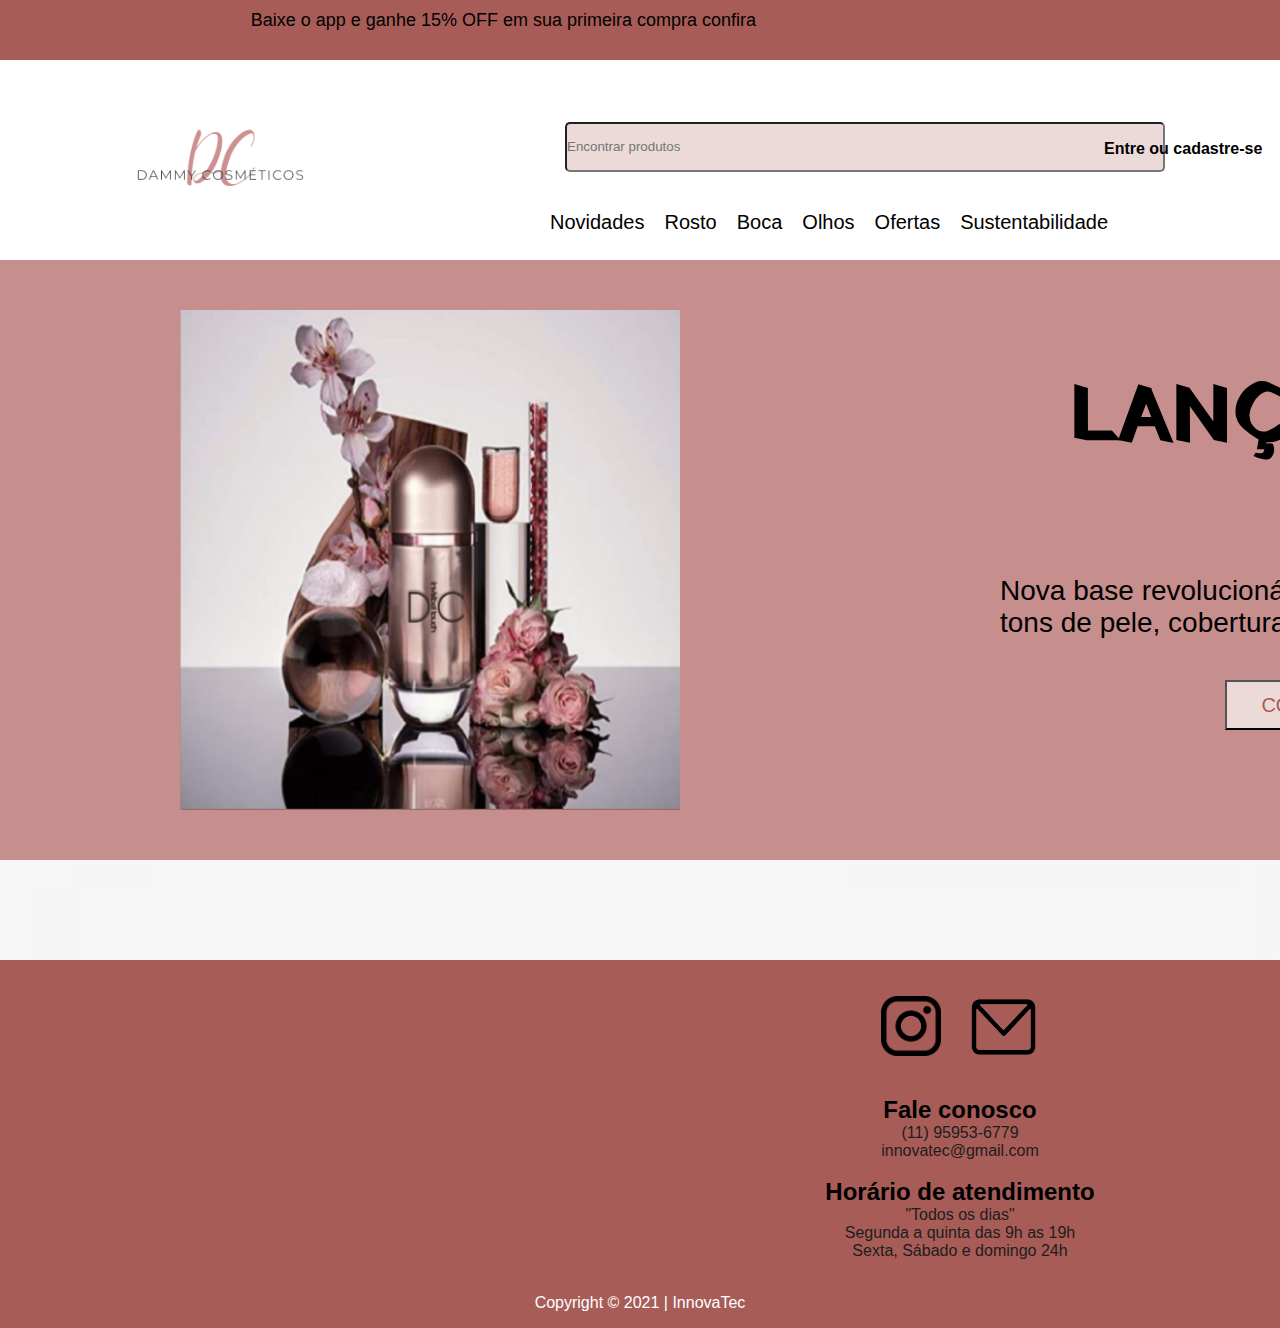
<file: index.html>
<!DOCTYPE html>
<html lang="pt-BR">

<head>
    <meta charset="UTF-8">
    <meta http-equiv="X-UA-Compatible" content="IE=edge">
    <meta name="viewport" content="width=device-width, initial-scale=1.0">
    <link rel="preconnect" href="https://fonts.googleapis.com">
    <link rel="preconnect" href="https://fonts.gstatic.com" crossorigin>
    <link href="https://fonts.googleapis.com/css2?family=Fuzzy+Bubbles:wght@700&family=Yatra+One&display=swap" rel="stylesheet">
    <link rel="stylesheet" href="style.css">
    <title>Dammy Cosmeticos</title>
</head>

<body>

    <header>
        <div class="pagInicial"></div>
        <h1>DAMMY COSM.</h1>
        <h2>Baixe o app e ganhe 15% OFF em sua primeira compra confira</h2>
    </header>

    <a href="#" class="logo">
        <img src="img/logoDammyCosm-removebg-preview.png" alt="logo">
    </a>

    <div class="pesquisa-container">
        <input type="text" placeholder="Encontrar produtos">
    </div>


    <div class="loginCadastro-container">
        <a class="a-link" href="login.html">Entre ou cadastre-se</a>
    </div>

    <div class="amei">
        <img src="img/core.png" alt="amei">
    </div>

    <div class="sacolinha">
        <img class="sacolinha" src="img/sacolinha.png" alt="sacolinha">
    </div>

    <nav class="links">

        <ul class="menu">
            <li> <a href="#">Novidades</a> </li>
            <li> <a href="produtoRosto.html">Rosto </a>
            <li><a href="#">Boca</a></li>
            <li><a href="#">Olhos</a></li>
            <li><a href="#">Ofertas</a></li>
            <li><a href="#">Sustentabilidade</a></li>
        </ul>
        </li>

    </nav>

    <main>
        <div class="pagInicial2">
            <img src="img/Base.PNG" alt="Base">
            <h1>LANÇAMENTO</h1>
            <h2>Invisible Touch</h2>
            <p>Nova base revolucionária, se adapta a todos os tons de pele, cobertura uniforme e duradoura</p>
            <button>COMPRAR</button>
        </div>
    </main>


    <footer>

        <img class="logoBranco" src="img/logo-branco.jfif">

        <br><br>

        <div class="icones" id="icones">

            <div class="instagram">
                <a href="https://www.instagram.com/sem/campaign/emailsignup/?campaign_id=13534421690&extra_1=s|c|547348931014|e|instagram%20login|&placement=&creative=547348931014&keyword=instagram%20login&partner_id=googlesem&extra_2=campaignid%3D13534421690%26adgroupid%3D126262410134%26matchtype%3De%26network%3Dg%26source%3Dnotmobile%26search_or_content%3Ds%26device%3Dc%26devicemodel%3D%26adposition%3D%26target%3D%26targetid%3Dkwd-35100690670%26loc_physical_ms%3D9074235%26loc_interest_ms%3D%26feeditemid%3D%26param1%3D%26param2%3D&gclid=CjwKCAiAksyNBhAPEiwAlDBeLG0kduIGoDvCUo8uD0NgcUq51GYj5WkVXAPsU47Bx_9Tbs62m60olhoClsUQAvD_BwE">
                    <img src="img/instagram-logo.png" alt="#"></a>
            </div>
            <div class="email">
                <a href="#"><img src="img/email-logo.png" alt="#"></a>
            </div>
        </div>
    
        <div class="fale-conosco" id="faleConosco">

            <br><br>

            <h2> Fale conosco </h2>
            <p> (11) 95953-6779 </p>
            <p>innovatec@gmail.com</p>
            <br> <!-- <br> pula linha -->
            <h2> Horário de atendimento </h2>
            <p>
                "Todos os dias"<br>
                Segunda a quinta das 9h as 19h<br>
                Sexta, Sábado e domingo 24h
            </p>

            <br>

        </div>
    
        <span class="footer-span">Copyright &copy; 2021 | InnovaTec</span>

    </footer>

</body>
</html>
</file>
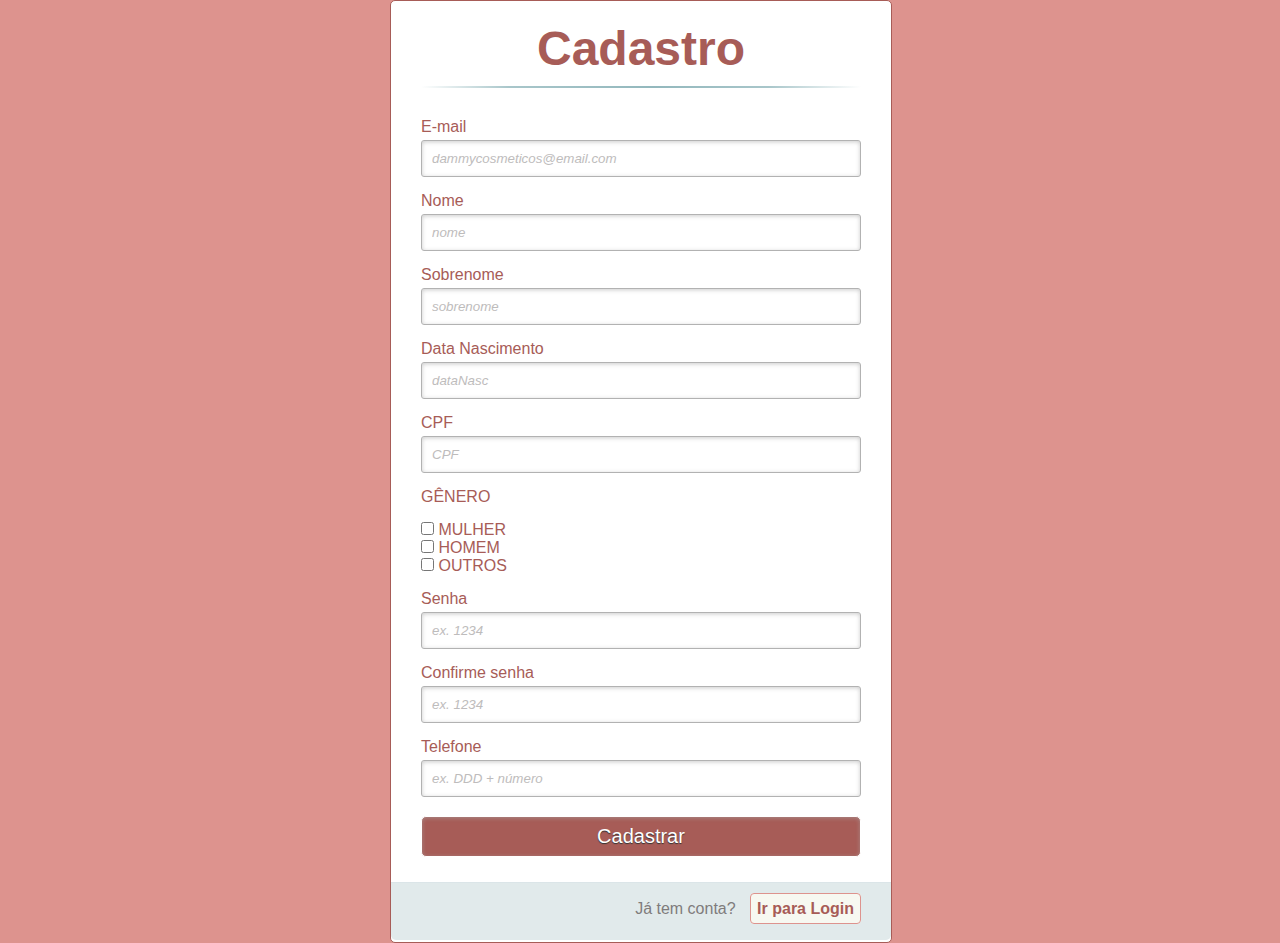
<file: cadastro.html>
<!DOCTYPE html>

<head>
    <meta charset="UTF-8" />
    <title>Formulário de cadastro</title>
    <meta name="viewport" content="width=device-width, initial-scale=1.0">
    <link rel="stylesheet" type="text/css" href="styleCadastro.css" />
</head>

<body>
    <div class="container">
        <a class="links" id="paracadastro"></a>


        <div class="content">
            <div id="cadastro">
                <form method="post" action="">
                    <h1>Cadastro</h1>


                    <p>
                        <label for="email_cad">E-mail</label>
                        <input id="email_cad" name="email_cad" required="required" type="email"
                            placeholder="dammycosmeticos@email.com" />
                    </p>

                    <p>
                        <label for="nome_cad">Nome</label>
                        <input id="nome_cad" name="nome_cad" required="required" type="text" placeholder="nome" />
                    </p>

                    <p>
                        <label for="sobrenome_cad">Sobrenome</label>
                        <input id="sobrenome_cad" name="sobrenome_cad" required="required" type="text"
                            placeholder="sobrenome" />
                    </p>

                    <p>
                        <label for="dataNasc_cad">Data Nascimento</label>
                        <input id="dataNasc_cad" name="dataNasc_cad" required="required" type="text"
                            placeholder="dataNasc" />
                    </p>

                    <p>
                        <label for="CPF_cad">CPF</label>
                        <input id="CPF_cad" name="CPF_cad" required="required" type="text" placeholder="CPF" />
                    </p>


                    <p>
                        <label for="FEM">GÊNERO</label>
                    </p>

                    <p class="generos">
                        <input type="checkbox" name="FEMININO" id="FEM" value="" />
                        <label for="FEM">MULHER</label>

                        <input type="checkbox" name="MASCULINO" id="MAS" value="" />
                        <label for="MAS">HOMEM</label>

                        <input type="checkbox" name="OUTROS" id="OUTROS" value="" />
                        <label for="OUTROS">OUTROS</label>
                    </p>

                    <p>
                        <label for="senha_cad">Senha</label>
                        <input id="senha_cad" name="senha_cad" required="required" type="password"
                            placeholder="ex. 1234" />
                    </p>

                    <p>
                        <label for="confirmeSenha_cad">Confirme senha</label>
                        <input id="confirmeSenha_cad" name="confirmeSenha_cad" required="required" type="password"
                            placeholder="ex. 1234" />
                    </p>

                    <p>
                        <label for="tel_cad">Telefone</label>
                        <input id="tel_cad" name="tel_cad" required="required" type="telefone"
                            placeholder="ex. DDD + número" />
                    </p>

                    <p>
                        <input type="submit" value="Cadastrar" />
                    </p>

                    <p class="link">
                        Já tem conta?
                        <a href="login.html"> Ir para Login </a>
                    </p>
                </form>
            </div>
        </div>
    </div>
</file>
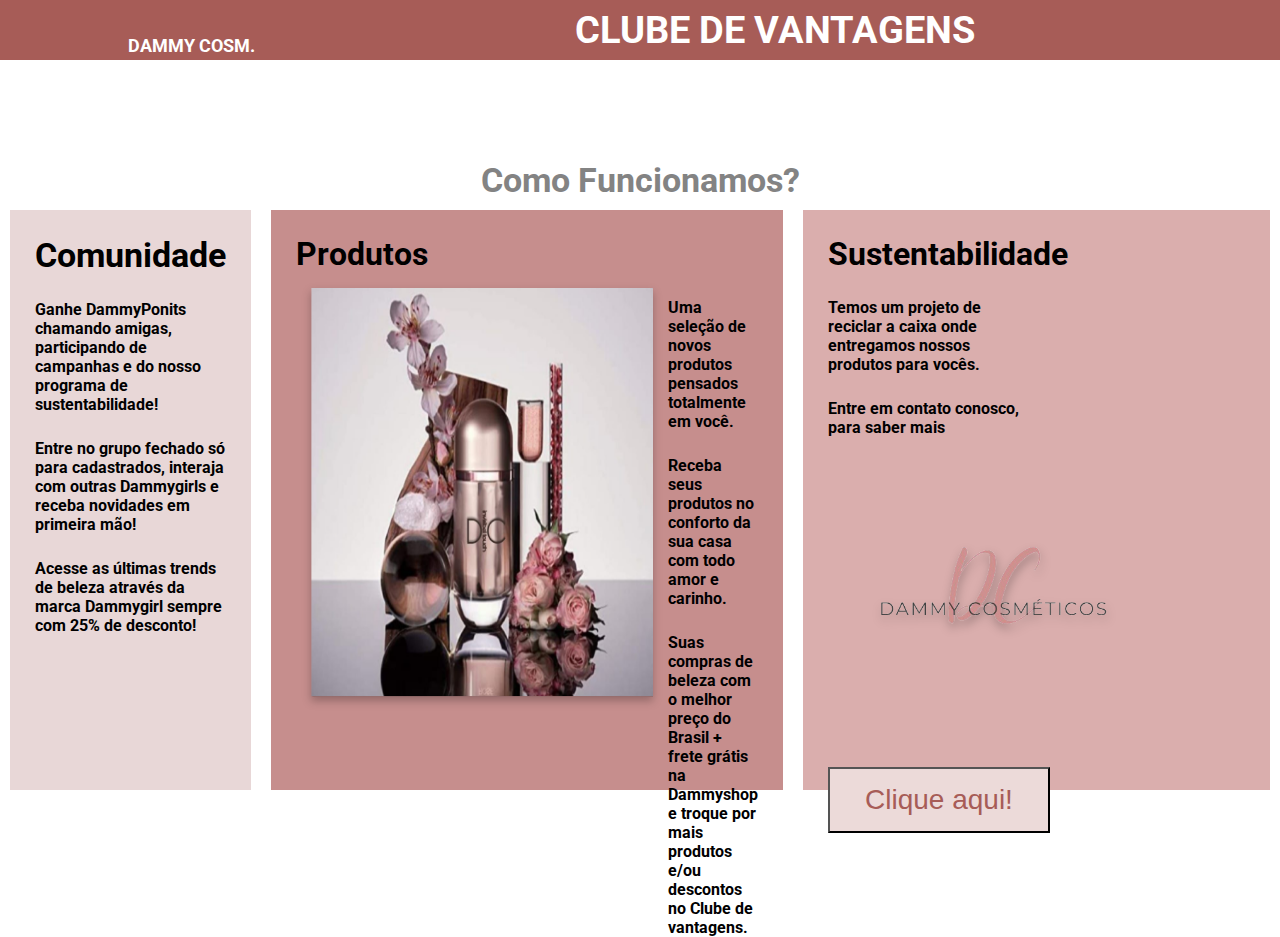
<file: clubeDeVantagens.html>
<!DOCTYPE html>
<html lang="pt-BR">

<head>
    <meta charset="UTF-8" />
    <meta name="viewport" content="width=device-width, initial-scale=1.0" />
    <link rel="preconnect" href="https://fonts.googleapis.com">
    <link rel="preconnect" href="https://fonts.gstatic.com" crossorigin>
    <link href="https://fonts.googleapis.com/css2?family=Roboto:ital,wght@1,300&display=swap" rel="stylesheet">
    <link rel="stylesheet" href="styleClubeDeVantagens.css" />
    <title>Clube de Vantagens</title>
</head>

<body>
    <header>
        <div class="pagInicial"></div>
        <h1>DAMMY COSM.</h1>
        <h2>CLUBE DE VANTAGENS</h2>
    </header>
    <nav>Como Funcionamos?</nav>
    <main>
        <div class="comoFuncionamos">

            <div class="comunidade">
                <h1>Comunidade</h1>
                <p>Ganhe DammyPonits chamando amigas, participando de campanhas e do nosso programa de sustentabilidade!</p>
                <p>Entre no grupo fechado só para cadastrados, interaja com outras Dammygirls e receba novidades em primeira mão!</p>
                <p>Acesse as últimas trends de beleza através da marca Dammygirl sempre com 25% de desconto!</p>
            </div>
            <div class="produtos">
                <h1>Produtos</h1>
                    <div class="produtos2">
                        <img src="img/Base.PNG" alt="">
                            <div class="produtos3">
                                <p>Uma seleção de novos produtos pensados totalmente em você.</p>
                                <p>Receba seus produtos no conforto da sua casa com todo amor e carinho.</p>
                                <p>Suas compras de beleza com o melhor preço do Brasil + frete grátis na Dammyshop e troque por mais produtos e/ou descontos no Clube de vantagens.</p>
                            </div>
                    </div>
            </div>
            <div class="sustentabilidade">
                <h1>Sustentabilidade</h1>
                <p>Temos um projeto de reciclar a caixa onde entregamos nossos produtos para vocês.</p>
                <p>Entre em contato conosco, para saber mais</p>
                <img src="img/logoDammyCosm-removebg-preview.png" alt="">
                <button>Clique aqui!</button>
            </div>

        </div>
    </main>

</body>

</html>
</file>
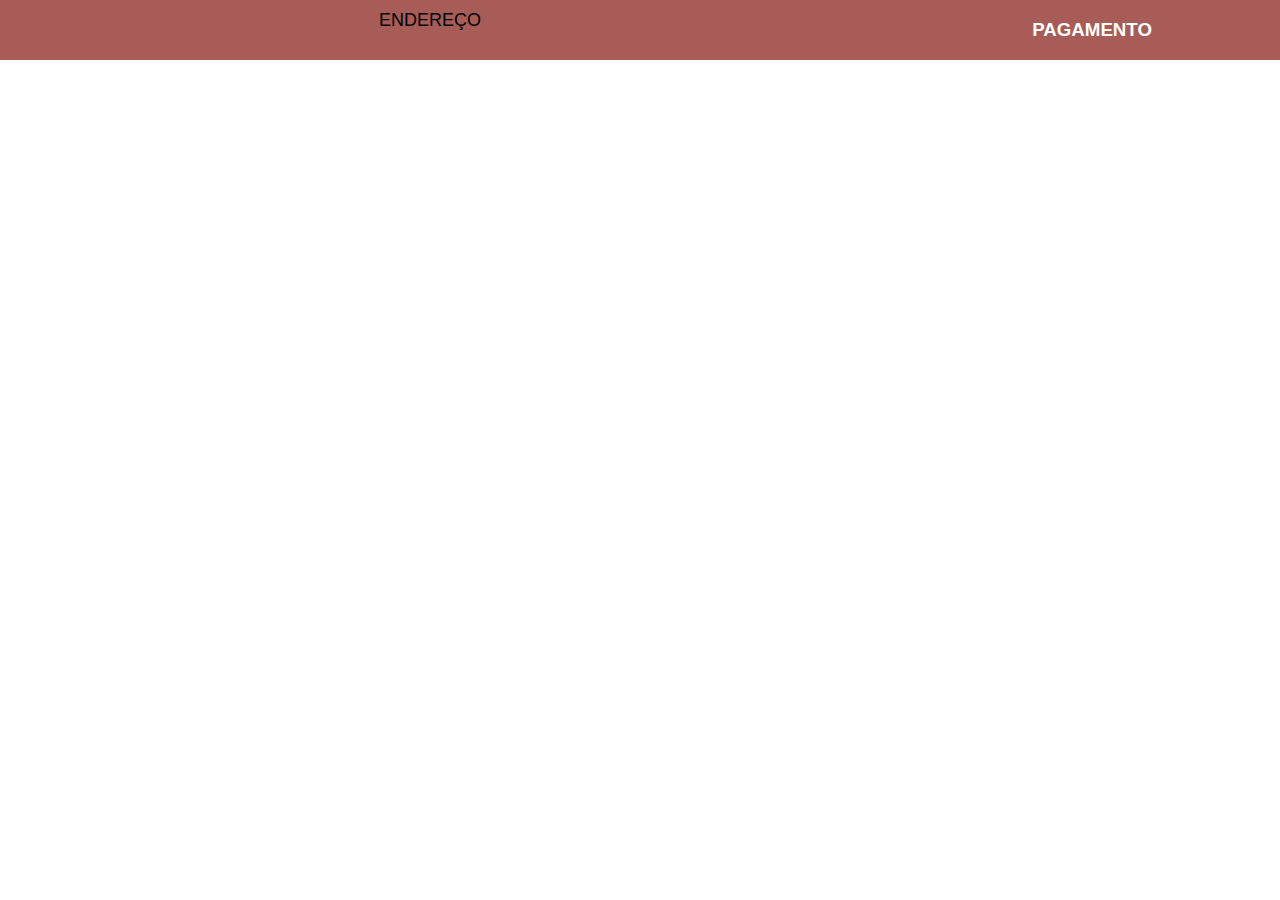
<file: endereco.html>
<!DOCTYPE html>
<html lang="pt-BR">

<head>
    <meta charset="UTF-8">
    <meta http-equiv="X-UA-Compatible" content="IE=edge">
    <meta name="viewport" content="width=device-width, initial-scale=1.0">
    <link rel="stylesheet" href="style.css">
    <title>Endereço</title>
</head>

<body>

    <header>
        <div class="pagInicial"></div>
        <h1>LOGIN</h1>
        <h2>ENDEREÇO</h2>
        <h3>PAGAMENTO</h3>
    </header>
    


    <div class="container">
        <a class="links" id="paraendereco"></a>


        <div class="checkout_steps">
            <div class="wrap_checkout">
                <div class="coluna2"></div>
                    <div class="head">
                        <span>ENDEREÇO</span>
                        <h1>Cadastrar endereço</h1>
                        ::after
                    </div>
                    <div class="step1 - end">
                        <div class="wrap small">
                            <form class="form_endereco">
                                <input name="end" type="hidden" value="dammy">
                                <input type="text" name="perfilEnd" id="perfilEnd" value style="visibility: hidden; position: absolute; z-index: -99;">
                                <input type="text" name="cep" id="cep" value style="visibility: hidden; position: absolute; z-index: -999;">

                                <div class="form_item icon"> </div>

                            </form>
                        </div>
                    </div>
                
                <!-- <form method="post" action="">
                    <h1>Endereço</h1>
                    <p>
                        <label for="email_cad">E-mail</label>
                        <input id="email_cad" name="email_cad" required="required" type="email"
                            placeholder="dammycosmeticos@email.com" />
                    </p>
                    <p>
                        <label for="nome_cad">Nome</label>
                        <input id="nome_cad" name="nome_cad" required="required" type="text" placeholder="nome" />
                    </p>
                    <p>
                        <label for="sobrenome_cad">Sobrenome</label>
                        <input id="sobrenome_cad" name="sobrenome_cad" required="required" type="text"
                            placeholder="sobrenome" />
                    </p>
                    <p>
                        <label for="dataNasc_cad">Data Nascimento</label>
                        <input id="dataNasc_cad" name="dataNasc_cad" required="required" type="text"
                            placeholder="dataNasc" />
                    </p>
                    <p>
                        <label for="CPF_cad">CPF</label>
                        <input id="CPF_cad" name="CPF_cad" required="required" type="text" placeholder="CPF" />
                    </p>
                    <p>
                        <label for="FEM">GÊNERO</label>
                    </p>
                    <p class="generos">
                        <input type="checkbox" name="FEMININO" id="FEM" value="" />
                        <label for="FEM">MULHER</label>
                        <input type="checkbox" name="MASCULINO" id="MAS" value="" />
                        <label for="MAS">HOMEM</label>
                        <input type="checkbox" name="OUTROS" id="OUTROS" value="" />
                        <label for="OUTROS">OUTROS</label>
                    </p>
                    <p>
                        <label for="senha_cad">Senha</label>
                        <input id="senha_cad" name="senha_cad" required="required" type="password"
                            placeholder="ex. 1234" />
                    </p>
                    <p>
                        <label for="confirmeSenha_cad">Confirme senha</label>
                        <input id="confirmeSenha_cad" name="confirmeSenha_cad" required="required" type="password"
                            placeholder="ex. 1234" />
                    </p>
                    <p>
                        <label for="tel_cad">Telefone</label>
                        <input id="tel_cad" name="tel_cad" required="required" type="telefone"
                            placeholder="ex. DDD + número" />
                    </p>
                    <p>
                        <input type="submit" value="Cadastrar" />
                    </p>
                    <p class="link">
                        Já tem conta?
                        <a href="#paralogin"> Ir para Login </a>
                    </p> 
                </form>-->
                
            </div>
        </div>
    </div>

</body>
</html>
</file>
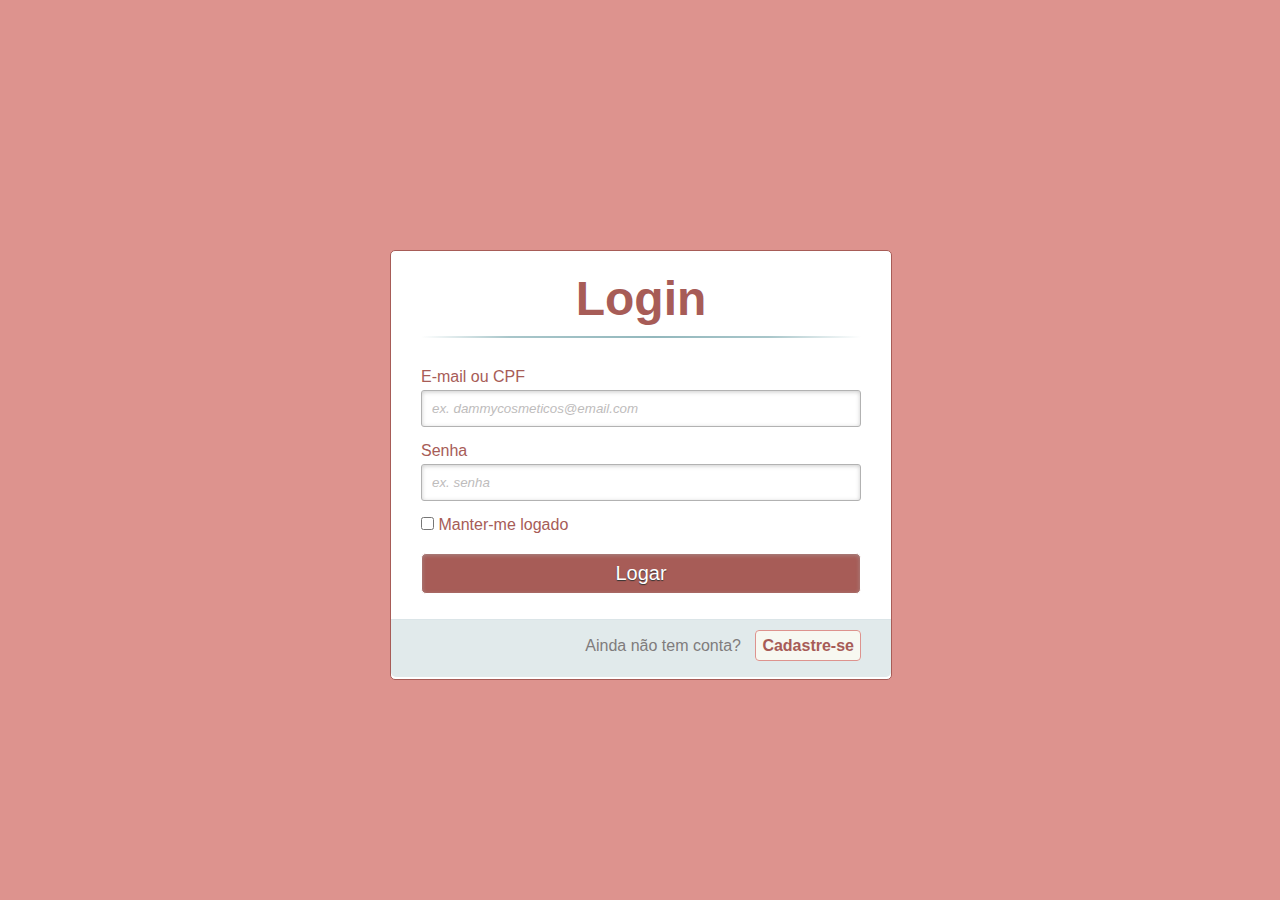
<file: login.html>
<!DOCTYPE html>

<head>
    <meta charset="UTF-8" />
    <title>Formulário de Login</title>
    <meta name="viewport" content="width=device-width, initial-scale=1.0">
    <link rel="stylesheet" type="text/css" href="styleLogin.css" />
</head>

<body>
    <div class="container">
        <a class="links" id="paralogin"></a>

        <div class="content">
            <div id="login">
                <form method="post" action="">
                    <h1>Login</h1>
                    <p>
                        <label for="emailCPF_login">E-mail ou CPF</label>
                        <input id="emailCPF_login" name="emailCPF_login" required="required" type="text"
                            placeholder="ex. dammycosmeticos@email.com" />
                    </p>

                    <p>
                        <label for="senha_login">Senha</label>
                        <input id="senha_login" name="senha_login" required="required" type="password"
                            placeholder="ex. senha" />
                    </p>

                    <p>
                        <input type="checkbox" name="manterlogado" id="manterlogado" value="" />
                        <label for="manterlogado">Manter-me logado</label>
                    </p>

                    <p>
                        <input type="submit" value="Logar" />
                    </p>

                    <p class="link">
                        Ainda não tem conta?
                        <a href="cadastro.html">Cadastre-se</a>
                    </p>

                    <!-- <p class="link">
                        Entrar como Administrador?
                        <a href="#paraAdm">Entrar Admin</a>
                    </p> -->
                </form>
            </div>

</body>

</html>
</file>
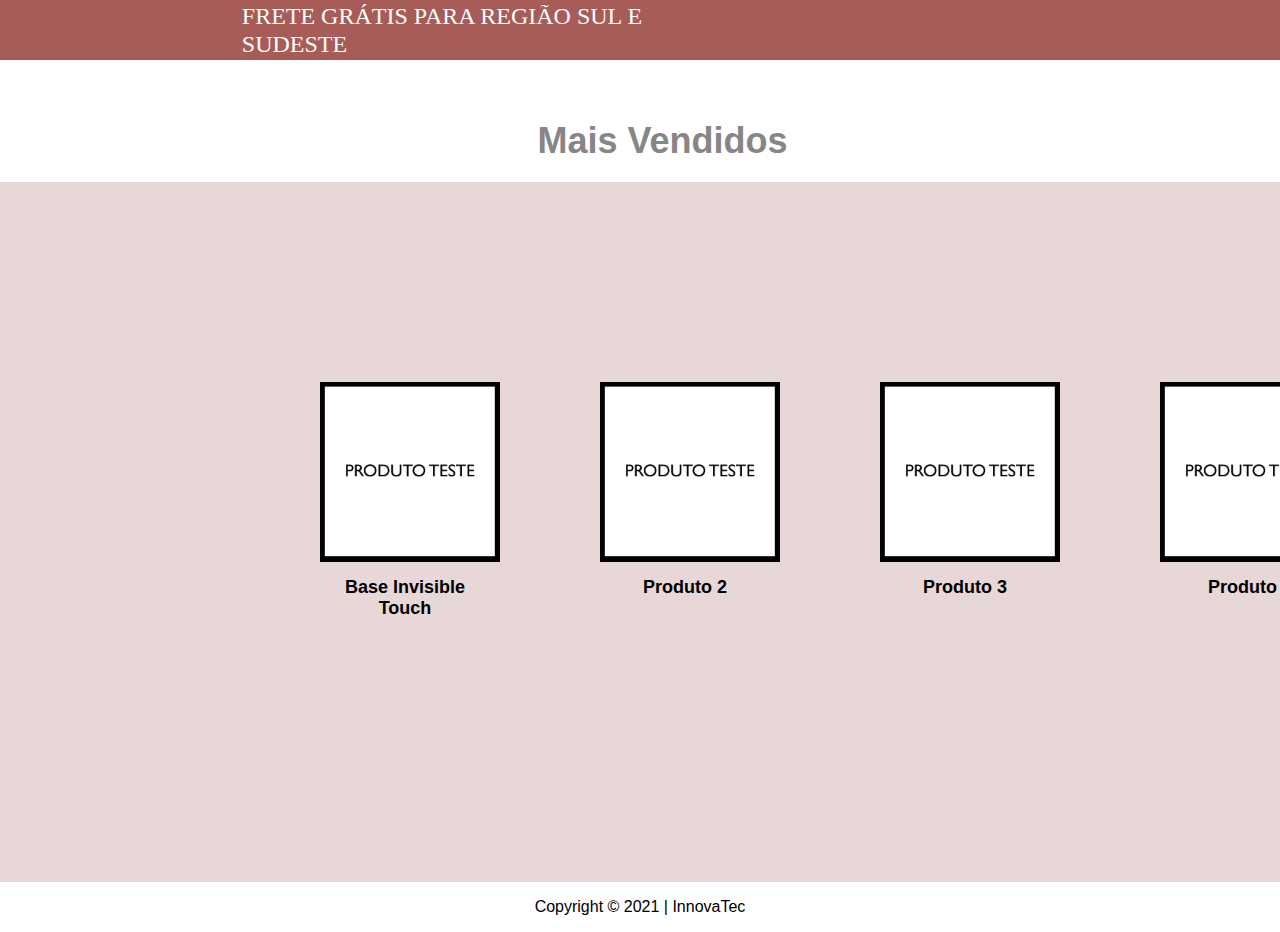
<file: pagMaisVendidos.html>
<!DOCTYPE html>
<html lang="pt-BR">

<head>
    <meta charset="UTF-8">
    <meta http-equiv="X-UA-Compatible" content="IE=edge">
    <meta name="viewport" content="width=device-width, initial-scale=1.0">
    <link rel="stylesheet" href="styleMaisVendidos.css">
    <title>Dammy Cosmeticos</title>
</head>

<body>

    <header>
        <div class="pagInicial"></div>
        <h1>DAMMY COSM.</h1>
        <h2>FRETE GRÁTIS PARA REGIÃO SUL E SUDESTE</h2>
    </header>

    </nav>

    <h3>Mais Vendidos</h3>

    <main>
        <div class="pagFuncionamento"></div>

        <div class="etapas">
            <img class="etapa1" src="img/testeImg1.jpg" width="180" height="180" alt="etapa1" />
            <h1>Base Invisible Touch</h1>
        </div>

        <div class="etapa2">
            <img class="etapa1" src="img/testeImg1.jpg" width="180" height="180" alt="etapa2" />
            <h1>Produto 2</h1>
        </div>

        <div class="etapa3">
            <img class="etapa1" src="img/testeImg1.jpg" width="180" height="180" alt="etapa3" />
            <h1>Produto 3</h1>
        </div>

        <div class="etapa4">
            <img class="etapa1" src="img/testeImg1.jpg" width="180" height="180" alt="etapa4" />
            <h1>Produto 4</h1>
        </div>

        <div class="etapa5">
            <img class="etapa1" src="img/testeImg1.jpg" width="180" height="180" alt="etapa5" />
            <h1>Produto 5</h1>
        </div>
    </main>

    <footer>
        <span>Copyright &copy; 2021 | InnovaTec</span>
    </footer>

</body>

</html>
</file>
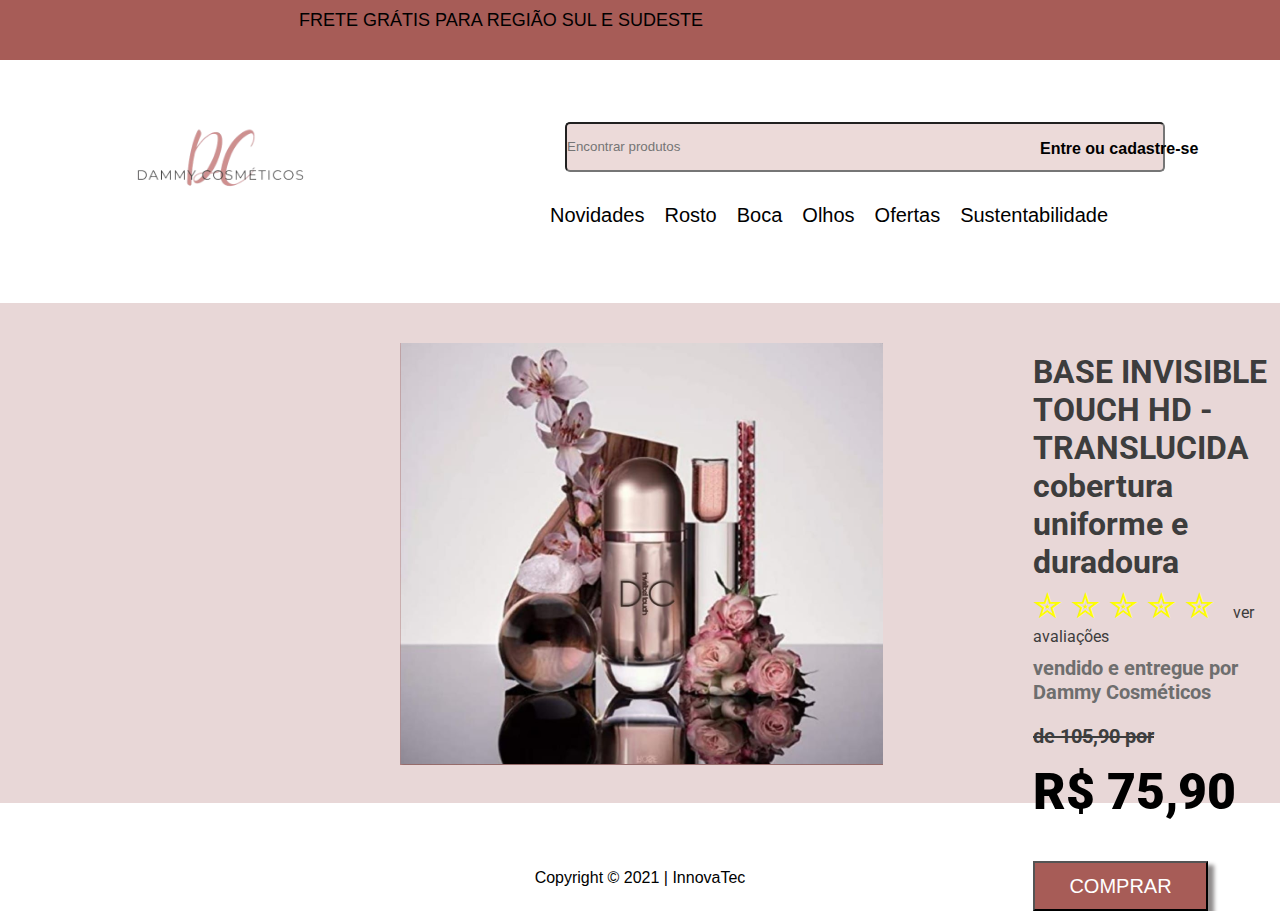
<file: produtoRosto.html>
<!DOCTYPE html>
<html lang="pt-BR">

<head>
    <meta charset="UTF-8">
    <meta http-equiv="X-UA-Compatible" content="IE=edge">
    <meta name="viewport" content="width=device-width, initial-scale=1.0">
    <link rel="preconnect" href="https://fonts.googleapis.com">
<link rel="preconnect" href="https://fonts.gstatic.com" crossorigin>
<link href="https://fonts.googleapis.com/css2?family=Roboto:ital,wght@1,300&display=swap" rel="stylesheet">
    <link rel="stylesheet" href="produtosRosto.css">
    <title>Dammy Cosmeticos</title>
</head>

<body>

    <header>
        <div class="pagInicial"></div>
        <h1>DAMMY COSM.</h1>
        <h2>FRETE GRÁTIS PARA REGIÃO SUL E SUDESTE</h2>
    </header>

    <a href="#" class="logo">
        <img src="img/logoDammyCosm-removebg-preview.png" alt="logo">
    </a>

    <div class="pesquisa-container">
        <input type="text" placeholder="Encontrar produtos">
    </div>


    <div class="loginCadastro-container">
        <a class="a-link" href="login.html">Entre ou cadastre-se</a>
    </div>

    <div class="amei">
        <img src="img/core.png" alt="amei">
    </div>

    <div class="sacolinha">
        <img class="sacolinha" src="img/sacolinha.png" alt="sacolinha">
    </div>

    <nav class="links">

        <ul class="menu">
            <li> <a href="#">Novidades</a> </li>
            <li> <a href="#">Rosto </a>
            <li><a href="#">Boca</a></li>
            <li><a href="#">Olhos</a></li>
            <li><a href="#">Ofertas</a></li>
            <li><a href="#">Sustentabilidade</a></li>
        </ul>
        </li>
    </nav>
    <main>
        <div class="imgProduto">
            <img src="img/Base.PNG" alt="">
        </div>
        <div class="sobreProduto">
            <nav class="descricao">
                <h1>BASE INVISIBLE TOUCH HD - TRANSLUCIDA
                    cobertura uniforme e duradoura  </h1>
            </nav>
            <nav class="avaliacoes"> <span>&#10030; &#10030; &#10030; &#10030; &#10030;</span> ver avaliações</nav>
            <nav class="venda">
            <h1>vendido e entregue por Dammy Cosméticos</h1>
        </nav>
            <nav class="preco">
                <h1>de 105,90 por</h1>
                <h2><b>R$ 75,90</b></h2>
            </nav>
            <button>COMPRAR</button>
        </div>
    </main>
    <footer>
        <span>Copyright &copy; 2021 | InnovaTec</span>
    </footer>
</body>
</html>
</file>
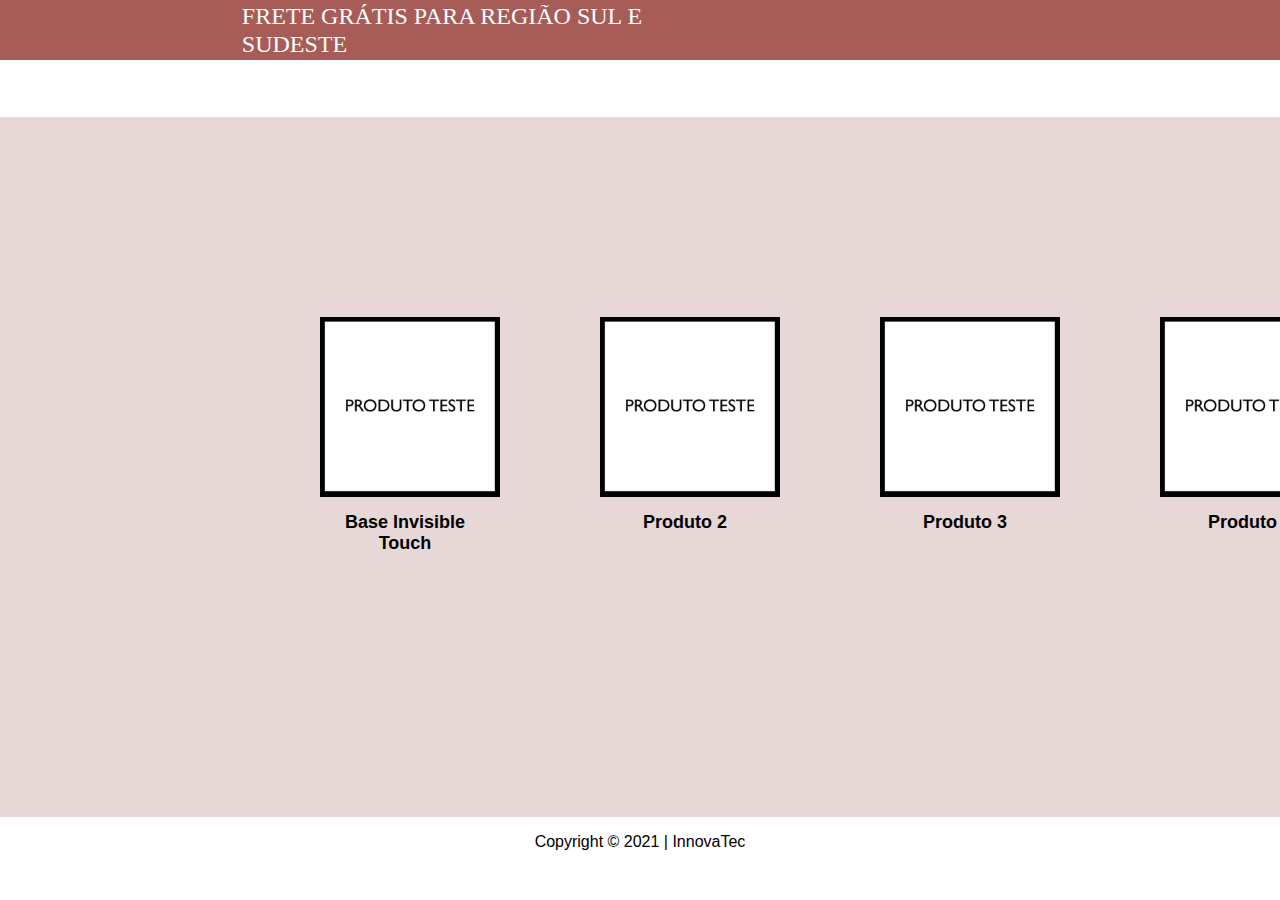
<file: produtosBoca.html>
<!DOCTYPE html>
<html lang="pt-BR">

<head>
    <meta charset="UTF-8">
    <meta http-equiv="X-UA-Compatible" content="IE=edge">
    <meta name="viewport" content="width=device-width, initial-scale=1.0">
    <link rel="stylesheet" href="styleMaisVendidos.css">
    <title>Dammy Cosmeticos</title>
</head>

<body>

    <header>
        <div class="pagInicial"></div>
        <h1>DAMMY COSM.</h1>
        <h2>FRETE GRÁTIS PARA REGIÃO SUL E SUDESTE</h2>
    </header>

    </nav>

    <h1>Como funcionamos?</h3>

    <main>
        <div class="pagFuncionamento"></div>

        <div class="etapas">
            <img class="etapa1" src="img/testeImg1.jpg" width="180" height="180" alt="etapa1" />
            <h1>Base Invisible Touch</h1>
        </div>

        <div class="etapa2">
            <img class="etapa1" src="img/testeImg1.jpg" width="180" height="180" alt="etapa2" />
            <h1>Produto 2</h1>
        </div>

        <div class="etapa3">
            <img class="etapa1" src="img/testeImg1.jpg" width="180" height="180" alt="etapa3" />
            <h1>Produto 3</h1>
        </div>

        <div class="etapa4">
            <img class="etapa1" src="img/testeImg1.jpg" width="180" height="180" alt="etapa4" />
            <h1>Produto 4</h1>
        </div>

        <div class="etapa5">
            <img class="etapa1" src="img/testeImg1.jpg" width="180" height="180" alt="etapa5" />
            <h1>Produto 5</h1>
        </div>
    </main>

    <footer>
        <span>Copyright &copy; 2021 | InnovaTec</span>
    </footer>

</body>

</html>
</file>
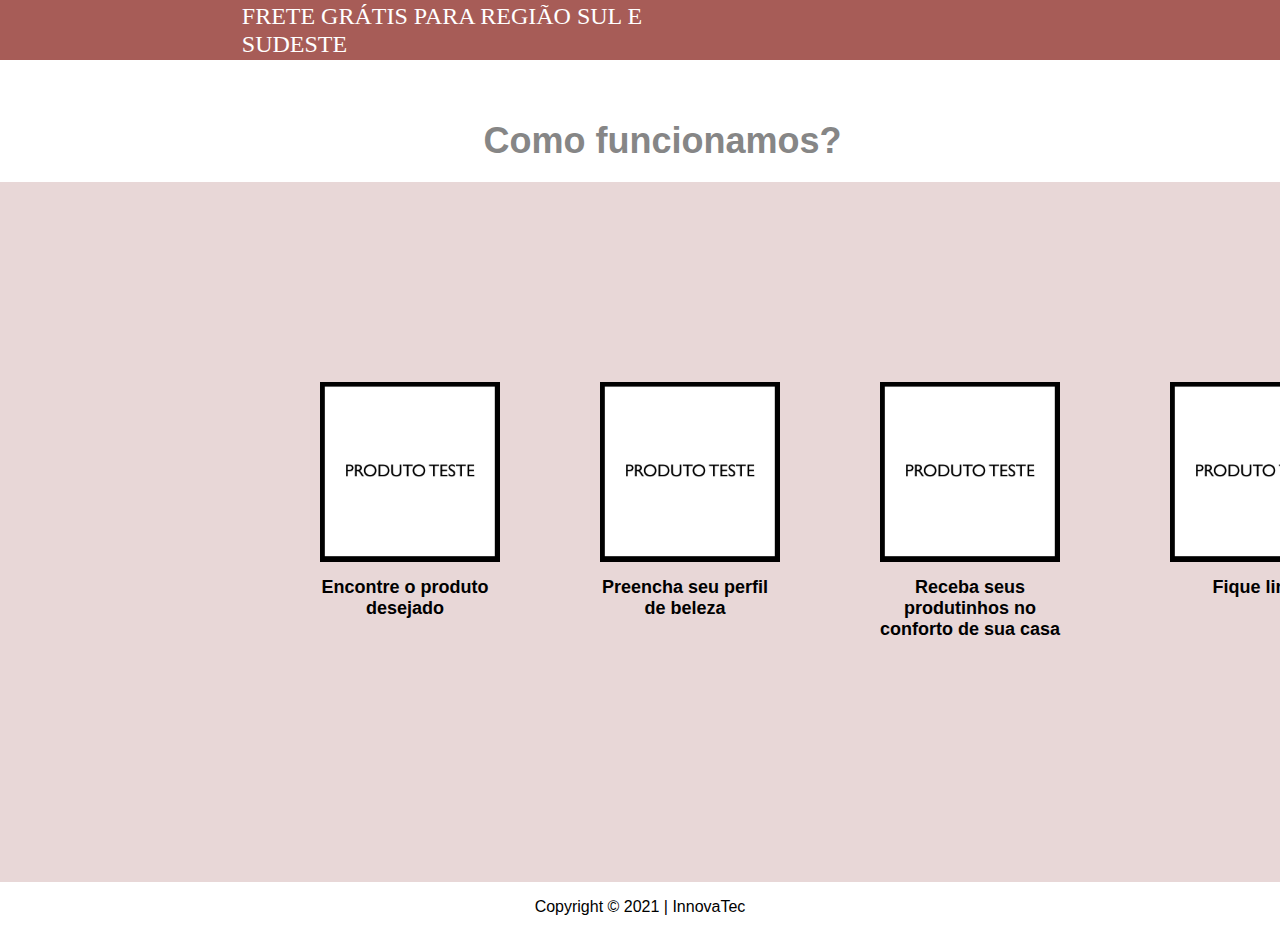
<file: telaFuncionamento.html>
<!DOCTYPE html>
<html lang="pt-BR">

<head>
    <meta charset="UTF-8">
    <meta http-equiv="X-UA-Compatible" content="IE=edge">
    <meta name="viewport" content="width=device-width, initial-scale=1.0">
    <link rel="stylesheet" href="styleTelaFuncionamento.css">
    <title>Dammy Cosmeticos</title>
</head>

<body>

    <header>
        <div class="pagInicial"></div>
        <h1>DAMMY COSM.</h1>
        <h2>FRETE GRÁTIS PARA REGIÃO SUL E SUDESTE</h2>
    </header>

    </nav>

    <h3>Como funcionamos?</h3>

    <main>
        <div class="pagFuncionamento"></div>

        <div class="etapas">
            <img class="etapa1" src="img/testeImg1.jpg" width="180" height="180" alt="etapa1" />
            <h1>Encontre o produto desejado</h1>
        </div>

        <div class="etapa2">
            <img class="etapa1" src="img/testeImg1.jpg" width="180" height="180" alt="etapa2" />
            <h1>Preencha seu perfil de beleza</h1>
        </div>

        <div class="etapa3">
            <img class="etapa1" src="img/testeImg1.jpg" width="180" height="180" alt="etapa3" />
            <h1>Receba seus produtinhos no conforto de sua casa</h1>
        </div>

        <div class="etapa4">
            <img class="etapa1" src="img/testeImg1.jpg" width="180" height="180" alt="etapa4" />
            <h1>Fique linda</h1>
        </div>

        <div class="etapa5">
            <img class="etapa1" src="img/testeImg1.jpg" width="180" height="180" alt="etapa5" />
            <h1>Compartilhe com as amigas!</h1>
        </div>
    </main>

    <footer>
        <span>Copyright &copy; 2021 | InnovaTec</span>
    </footer>

</body>

</html>
</file>
<file: style.css>
* {
    padding: 0;
    margin: 0;
    box-sizing: border-box;
}

body {
    width: 100vw;
    height: 100vh;
    background-color: white;
    background-blend-mode: darken;
    background-size: cover;
    background-repeat: no-repeat;
    background-position: right top;
    display: block;
    flex-direction: column;
    font-family: 'Karla', sans-serif;
    color: white;
}

header {
    background-color: #a75c57;
    height: 60px;
    width: 100vw;
    display: flex;
    justify-content: space-between;
    align-items: center;
    padding: 0 10vw;
}

header h1 {
    font-size: 18px;
    /* margin-right: 750px; */
    position: relative;
    top: 15px;
    right: 215px;
    font-family: 'Roboto';
}

header h2 {
    font-size: 18px;
    display: flex;
    align-items: center;
    justify-content: center;
    text-align: center;

    width: 900px;
    height: 23px;

    color: #000000;
    /* font-style: bold; */
    font-weight: 500;
    line-height: 21px;

    margin: 0 20em 20px 0;
}

.logo img {
    width: 220px;
    margin-left: 110px;
}

.links > ul {
    display: flex;
    gap: 20px;
    color: #000000;
    list-style-type: none;
    /* margin-top: 60px; */
}

.links a {
    text-decoration: none;
    font-size: 20px;
    transition: all 1s;
    user-select: none;
    color: #000000;
}

.a-link {
    text-decoration: none;
    color: #000000;
    /* font-style: bold; */
    font-weight: bold;
    margin-bottom: 150px;
    margin-left: 400px;

    display: block;
}

/* .links a:hover {
    color: red;
} */

/* main {
    padding: 20vh 10vw;
    flex-grow: 1;
} */

.pesquisa-container {
    width: 100%;
    height: 100px;

    display: flex;
    justify-content: center;
    align-items: center;
    border-radius: 5px;

    margin-top: -180px;

    /* margin: 10px 10em 0 0; */
}

.pesquisa-container input {
    position: absolute;
    width: 600px;
    height: 50px;
    left: 565px;
    display: flex;
    justify-content: center;
    align-items: center;
    background: #ecdad9;
    border-radius: 5px;

    margin-bottom: 15px;

    /* margin-top: 20px; */
}

/* .pesquisa-container::before {
    width: 567px;
    height: 40px;
    display: flex;
    justify-content: center;
    align-items: center;
    content: '\1F50D';
    position: absolute;
    left: 50%;
    font-size: 1rem;
} */

.loginCadastro-container {
    width: 560px;
    height: 40px;
    display: flex;
    justify-content: space-between;
    align-items: center;
    content: '\1F50D';
    position: absolute;
    left: 55%;
    font-size: 1rem;
}
.amei {
    width: 40px;
    height: 35px;
    display: flex;
    margin-left: 1690px;
    margin-top: -70px;
    margin-bottom: 20px;
}
.sacolinha {
    width: 45px;
    height: 45px;
    display: flex;
    margin-left: 875px;
    margin-top: -30px;
}

main {
    width: 1920px;
    height: 600px;
    display: flex;
    background-color: #c68e8d;
    margin: initial;
    margin: 20px 1em 0 auto;
}

.pagInicial2 img{
    width: 500px;
    height: 500px;
    margin-top: 50px;
    margin-left: 180px;
    display: flex;
}

.pagInicial2 h1{
    width: 100px;
    height: 100px;
    /* margin-bottom: 1000px; */
    margin-top: -450px;
    margin-left: 1070px;
    font-size: 80px;
    font-family: 'Fuzzy Bubbles', cursive;
    font-family: 'Yatra One', cursive;
    display: flex;
    color: #000000;
}

.pagInicial2 h2{
    width: 400px;
    height: 80px;
    margin-top: 15px;
    margin-left: 1460px;
    max-height: 50px;
    font-size: 40px;
    font-family: 'Fuzzy Bubbles', cursive;
    font-family: 'Yatra One', cursive;
    display: flex;
    color: #000000;
}

.pagInicial2 p{
    width: 650px;
    height: 80px;
    margin-top: 50px;
    margin-left: 1000px;
    max-height: 50px;
    font-size: 28px;
    display: flex;
    color: #000000;
}

.pagInicial2 button{
    width: 175px;
    height: 100px;
    margin-top: 55px;
    margin-left: 1225px;
    max-height: 50px;
    font-size: 20px;
    align-items: center;
    justify-content: center;
    display: flex;
    font-style: bold;
    background-color: #ECDAD9;
    color: #A75C57;
}

.links {
    width: 20px;
    height: 5px;
    display: flex;
    justify-content: center;
    align-items: center;
    text-align: center;
    /* margin-top: 5px; */
    margin-left: 765px;

    /* font-family: 'Roboto'; */

    padding: 2vh 5vw;
}

.logoBranco {
    height: 100px;
}

.footer-span {
    /* padding: 4vh 10vw;
    text-align: center;
    height: 40px; */
    height: 50px;
    display: flex;
    justify-content: center;
    align-items: center;
    color: rgb(255, 255, 255);
    /* font-style: italic; */
}


footer {
    display: flex;
    flex-direction: column;
    text-align: center;
    background-color: #A75C57;
  
}

.icones {
    display: flex;
    
    flex-direction: row;
    margin-left: 900px;
    
}

.icones .instagram img {
    width: 60px;
    margin-left: -19px;
}

.icones .email img {
    width: 65px;
    height: 60px;
    margin-left: 30px;
}

.fale-conosco{
    justify-content: center;
    align-items: center;

    max-width: 300px;
    margin-left: 810px;

    color: rgb(29, 29, 29);

}  

.fale-conosco h2{
    color: rgb(0, 0, 0);

}



/*Tablets*/
/* @media screen and (max-width: 768px){
    section, aside {
        width:100%;
        padding: 0;
    }
} */

/*Celulares*/
/* @media screen and (max-width: 600px) {
    nav li {
        float: none;
        text-align: center;
        width: 100%
    }

    footer p {
        display: none;
    }
} */
</file>
<file: styleCadastro.css>
*, *:before, *:after { 
  margin:0;
  padding:0;
  font-family: Arial,sans-serif;
}

body {
  background-color: #dd938e;
}
 
a{
  text-decoration: none;
}
 
a.links{
  display: none;
}

.content{
  width: 500px;
  min-height: 560px;    
  margin: 0px auto;
  position: relative;   
}

h1{
  font-size: 48px;
  color: #A75C57;
  padding: 2px 0 10px 0;
  font-family: Arial,sans-serif;
  font-weight: bold;
  text-align: center;
  padding-bottom: 30px;
}

h1:after{
  content: ' ';
  display: block;
  width: 100%;
  height: 2px;
  margin-top: 10px;
  background: -webkit-linear-gradient(left, rgba(147,184,189,0) 0%,rgba(147,184,189,0.8) 20%,rgba(147,184,189,1) 53%,rgba(147,184,189,0.8) 79%,rgba(147,184,189,0) 100%); 
  background: linear-gradient(left, rgba(147,184,189,0) 0%,rgba(147,184,189,0.8) 20%,rgba(147,184,189,1) 53%,rgba(147,184,189,0.8) 79%,rgba(147,184,189,0) 100%); 
}

p{
  margin-bottom:15px;
}
 
.content p:first-child{
  margin: 0px;
}
 
label{
  color:#A75C57;
  position: relative;
}

::-webkit-input-placeholder  {
  color: #bebcbc; 
  font-style: italic;
}
 
input:-moz-placeholder,
textarea:-moz-placeholder{
  color: #bebcbc;
  font-style: italic;
}

input {
  outline: none;
}
 
input:not([type="checkbox"]){
  width: 95%;
  margin-top: 4px;
  padding: 10px;    
  border: 1px solid #b2b2b2;
  -webkit-border-radius: 3px;
  border-radius: 3px;
  -webkit-box-shadow: 0px 1px 4px 0px rgba(168, 168, 168, 0.6) inset;
  box-shadow: 0px 1px 4px 0px rgba(168, 168, 168, 0.6) inset;
  -webkit-transition: all 0.2s linear;
  transition: all 0.2s linear;
}
 
input[type="submit"]{
  width: 100%!important;
  cursor: pointer;  
  background: #A75C57;
  padding: 8px 5px;
  color: #fff;
  font-size: 20px;  
  border: 1px solid #fff;   
  margin-bottom: 10px;  
  text-shadow: 0 1px 1px #333;
  -webkit-border-radius: 5px;
  border-radius: 5px;
  transition: all 0.2s linear;
}
 
input[type="submit"]:hover{
  background: #A75C57;
}

.generos{
    max-width: 90px;
}

.link{
  position: absolute;
  background: #e1eaeb;
  color: #7f7c7c;
  left: 0px;
  height: 20px;
  width: 440px;
  padding: 17px 30px 20px 30px;
  font-size: 16px;
  text-align: right;
  border-top: 1px solid #dbe5e8;
  -webkit-border-radius: 0 0  5px 5px;
  border-radius: 0 0  5px 5px;
}
 
.link a {
  font-weight: bold;
  background: #f7f8f1;
  padding: 6px;
  color:#A75C57;
  margin-left: 10px;
  border: 1px solid #dd938e;
 
  -webkit-border-radius: 4px;
  border-radius: 4px;  
 
  -webkit-transition: all 0.4s linear;
  transition: all 0.4s  linear;
}
 
.link a:hover {
  color: #A75C57;
  background: #f7f7f7;
  border: 1px solid #A75C57;
}

#cadastro,
#login{
position: absolute;
top: 0px;
width: 88%;   
padding: 18px 6% 60px 6%;
margin: 0 0 35px 0;
background:#ffffff;
border: 1px solid #A75C57;
-webkit-box-shadow: 5px;
border-radius: 5px;
-webkit-animation-duration: 0.5s;
-webkit-animation-timing-function: ease;
-webkit-animation-fill-mode: both;
animation-duration: 0.5s;
animation-timing-function: ease;
animation-fill-mode: both;
}

#paracadastro:target ~ .content #cadastro,
#paralogin:target ~ .content #login
#paraAdmin:target ~ .content #admin{
z-index: 2;
-webkit-animation-name: fadeInLeft;
animation-name: fadeInLeft;

-webkit-animation-delay: .1s;
animation-delay: .1s;
}

#registro:target ~ .content #login,
#paralogin:target ~ .content #cadastro
#paraadmin:target ~ .content #admin{
-webkit-animation-name: fadeOutLeft;
animation-name: fadeOutLeft;
}


@-webkit-keyframes fadeInLeft {
  0% {
    opacity: 0;
    -webkit-transform: translateX(-20px);
  }
  100% {
    opacity: 1;
    -webkit-transform: translateX(0);
  }
}
 
@keyframes fadeInLeft {
  0% {
    opacity: 0;
    transform: translateX(-20px);
  }
  100% {
    opacity: 1;
    transform: translateX(0);
  }
}
 
@-webkit-keyframes fadeOutLeft {
  0% {
    opacity: 1;
    -webkit-transform: translateX(0);
  }
  100% {
    opacity: 0;
    -webkit-transform: translateX(-20px);
  }
}
 
@keyframes fadeOutLeft {
  0% {
    opacity: 1;
    transform: translateX(0);
  }
  100% {
    opacity: 0;
    transform: translateX(-20px);
  }
}
</file>
<file: styleClubeDeVantagens.css>
* {
    padding: 0;
    margin: 0;
    box-sizing: border-box;
}

body {
    width: 100vw;
    height: 100vh;
    background-color: white;
    background-blend-mode: darken;
    background-size: cover;
    background-repeat: no-repeat;
    background-position: right top;
    display: block;
    flex-direction: column;
    color: white;
}

header {
    background-color: #a75c57;
    height: 60px;
    width: 100%;
    display: flex;
    justify-content: space-between;
    align-items: center;
    padding: 0 10vw;
}

header h1 {
    width: 30%;
    font-size: 18px;
    /* margin-right: 750px; */
    margin-top: 30px;
    font-family: 'Roboto';
    /* margin-right: 50px; */
}

header h2 {
    width: 70%;
    font-size: 38px;
    display: flex;
    align-items: center;
    /* margin-right: 5px; */
    font-family: 'Roboto';
    margin-left: 200px;
}
nav {
    margin-top: 100px;
    color: rgb(131, 131, 131);
    font-size: 34px;
    font-family: 'Roboto';
    font-weight: bold;
    align-items: center;
    justify-content: center;
    text-align: center;
}
.comoFuncionamos {
    width: 100%;
    height: 600px;
    display: flex;
    color: black;
    font-family: 'Roboto';
    font-weight: bold;
}
.comunidade {
    padding: 25px;
    border: black;
    margin: 10px;
    background-color: #E8D7D7;
}
.comunidade h1 {
    font-size: 34px;
}
p {
    display: flex;
    margin-top: 25px;
    max-width: 200px;
}
.produtos {
    padding: 25px;
    border: black;
    margin: 10px;
    background-color: #C68E8D;
}
.produtos img {
    width: 342px;
    height: 409px;
    filter: drop-shadow(0px 4px 4px rgba(0, 0, 0, 0.25));
    margin: 15px;
}
.produtos2 {
    display: flex;
}
/* .produtos3 {} */
.sustentabilidade {
    padding: 25px;
    border: black;
    margin: 10px;
    background-color: #DAAEAD;
}
.sustentabilidade img {
    width: 300px;
    height: 300px;
    filter: drop-shadow(1px 5px 5px rgba(0, 0, 0, 0.25));
    margin: 15px;
    float: left;
}
.sustentabilidade button {
    background-color: #ECDAD9;
    color: #A75C57;
    font-size: 28px;
    padding: 15px;
    padding-inline-start: 35px;
    padding-inline-end: 35px;
}
</file>
<file: styleLogin.css>
*, *:before, *:after { 
  margin:0;
  padding:0;
  font-family: Arial,sans-serif;
}

body {
  background-color: #dd938e;
}
 
a{
  text-decoration: none;
}
 
a.links{
  display: none;
}

.content{
  width: 500px;
  min-height: 560px;    
  margin: 0px auto;
  position: relative;
  margin-top: 250px;
}

h1{
  font-size: 48px;
  color: #A75C57;
  padding: 2px 0 10px 0;
  font-family: Arial,sans-serif;
  font-weight: bold;
  text-align: center;
  padding-bottom: 30px;
}

h1:after{
  content: ' ';
  display: block;
  width: 100%;
  height: 2px;
  margin-top: 10px;
  background: -webkit-linear-gradient(left, rgba(147,184,189,0) 0%,rgba(147,184,189,0.8) 20%,rgba(147,184,189,1) 53%,rgba(147,184,189,0.8) 79%,rgba(147,184,189,0) 100%); 
  background: linear-gradient(left, rgba(147,184,189,0) 0%,rgba(147,184,189,0.8) 20%,rgba(147,184,189,1) 53%,rgba(147,184,189,0.8) 79%,rgba(147,184,189,0) 100%); 
}

p{
  margin-bottom:15px;
}
 
.content p:first-child{
  margin: 0px;
}
 
label{
  color:#A75C57;
  position: relative;
}

::-webkit-input-placeholder  {
  color: #bebcbc; 
  font-style: italic;
}
 
input:-moz-placeholder,
textarea:-moz-placeholder{
  color: #bebcbc;
  font-style: italic;
}

.link{
  position: absolute;
  background: #e1eaeb;
  color: #7f7c7c;
  left: 0px;
  height: 20px;
  width: 440px;
  padding: 17px 30px 20px 30px;
  font-size: 16px;
  text-align: right;
  border-top: 1px solid #dbe5e8;
   
  -webkit-border-radius: 0 0  5px 5px;
  border-radius: 0 0  5px 5px;
}
   
.link a {
  font-weight: bold;
  background: #f7f8f1;
  padding: 6px;
  color:#A75C57;
  margin-left: 10px;
  border: 1px solid #dd938e;
  -webkit-border-radius: 4px;
  border-radius: 4px;  
  -webkit-transition: all 0.4s linear;
  transition: all 0.4s  linear;
}
   
.link a:hover {
  color: #A75C57;
  background: #f7f7f7;
  border: 1px solid #A75C57;
}

  input {
  outline: none;
}
 
input:not([type="checkbox"]){
  width: 95%;
  margin-top: 4px;
  padding: 10px;    
  border: 1px solid #b2b2b2;
 
  -webkit-border-radius: 3px;
  border-radius: 3px;
 
  -webkit-box-shadow: 0px 1px 4px 0px rgba(168, 168, 168, 0.6) inset;
  box-shadow: 0px 1px 4px 0px rgba(168, 168, 168, 0.6) inset;
 
  -webkit-transition: all 0.2s linear;
  transition: all 0.2s linear;
}
 
input[type="submit"]{
  width: 100%!important;
  cursor: pointer;  
  background: #A75C57;
  padding: 8px 5px;
  color: #fff;
  font-size: 20px;  
  border: 1px solid #fff;   
  margin-bottom: 10px;  
  text-shadow: 0 1px 1px #333;
 
  -webkit-border-radius: 5px;
  border-radius: 5px;
 
  transition: all 0.2s linear;
}
 
input[type="submit"]:hover{
  background: #A75C57;
}

.link{
  position: absolute;
  background: #e1eaeb;
  color: #7f7c7c;
  left: 0px;
  height: 20px;
  width: 440px;
  padding: 17px 30px 20px 30px;
  font-size: 16px;
  text-align: right;
  border-top: 1px solid #dbe5e8;
 
  -webkit-border-radius: 0 0  5px 5px;
  border-radius: 0 0  5px 5px;
}
 
.link a {
  font-weight: bold;
  background: #f7f8f1;
  padding: 6px;
  color:#A75C57;
  margin-left: 10px;
  border: 1px solid #dd938e;
 
  -webkit-border-radius: 4px;
  border-radius: 4px;  
 
  -webkit-transition: all 0.4s linear;
  transition: all 0.4s  linear;
}
 
.link a:hover {
  color: #A75C57;
  background: #f7f7f7;
  border: 1px solid #A75C57;
}

#cadastro,
#login{
position: absolute;
top: 0px;
width: 88%;   
padding: 18px 6% 60px 6%;
margin: 0 0 35px 0;
background:#ffffff;
border: 1px solid #A75C57;
-webkit-box-shadow: 5px;
border-radius: 5px;
-webkit-animation-duration: 0.5s;
-webkit-animation-timing-function: ease;
-webkit-animation-fill-mode: both;
animation-duration: 0.5s;
animation-timing-function: ease;
animation-fill-mode: both;
}

#paracadastro:target ~ .content #cadastro,
#paralogin:target ~ .content #login
#paraAdmin:target ~ .content #admin{
z-index: 2;
-webkit-animation-name: fadeInLeft;
animation-name: fadeInLeft;

-webkit-animation-delay: .1s;
animation-delay: .1s;
}

#registro:target ~ .content #login,
#paralogin:target ~ .content #cadastro
#paraadmin:target ~ .content #admin{
-webkit-animation-name: fadeOutLeft;
animation-name: fadeOutLeft;
}


@-webkit-keyframes fadeInLeft {
  0% {
    opacity: 0;
    -webkit-transform: translateX(-20px);
  }
  100% {
    opacity: 1;
    -webkit-transform: translateX(0);
  }
}
 
@keyframes fadeInLeft {
  0% {
    opacity: 0;
    transform: translateX(-20px);
  }
  100% {
    opacity: 1;
    transform: translateX(0);
  }
}
 
@-webkit-keyframes fadeOutLeft {
  0% {
    opacity: 1;
    -webkit-transform: translateX(0);
  }
  100% {
    opacity: 0;
    -webkit-transform: translateX(-20px);
  }
}
 
@keyframes fadeOutLeft {
  0% {
    opacity: 1;
    transform: translateX(0);
  }
  100% {
    opacity: 0;
    transform: translateX(-20px);
  }
}
</file>
<file: styleMaisVendidos.css>
* {
    padding: 0;
    margin: 0;
    box-sizing: border-box;
}

body {
    width: 100vw;
    height: 100vh;
    background-color: white;
    background-blend-mode: darken;
    background-size: cover;
    background-repeat: no-repeat;
    background-position: right top;
    display: block;
    flex-direction: column;
    font-family: 'Karla', sans-serif;
    color: white;
}

header {
    background-color: #a75c57;
    height: 60px;
    width: 100vw;
    display: flex;
    justify-content: space-between;
    align-items: center;
    padding: 0 10vw;
}

header h1 {
    font-size: 18px;
    position: relative;
    top: 15px;
    /* right: 600px; */
    /* margin: 0 50px 0 10px; */
    right: 350px;
    font-family: 'Roboto';
}

header h2 {
    font-size: 24px;
    display: flex;
    align-items: center;
    justify-content: center;
    margin-top: -20px;
    font-family: 'Roboto';
    color: #ffffff;

    font-style: normal;
    font-weight: normal;
    line-height: 28px;

    margin: 0 20em 0 0;
}

h3 {
    font-size: 36px;
    display: flex;
    align-items: center;
    justify-content: center;
    /* font-weight: 100; */
    /* font-family: 'Roboto'; */
    font-style: normal;
    margin: 60px 0em 0 45px;
    /* font-style: bold; */
    color: #868686;
}

main {
    width: 1920px;
    height: 700px;
    display: flex;
    background-color: #e8d7d7;
    margin: initial;
    margin: 20px 1em 0 auto;
}

.etapas {
    margin: 100px 0 0 320px;
}

.etapas h1 {
    font-size: 18px;
    display: flex;
    align-items: center;
    justify-content: center;
    text-align: center; /*Alinha o texto no meio*/
    font-style: normal;
    max-width: 170px;

    color: #000000;
}

.etapa2 {
    margin: 100px;
}

.etapa2 h1 {
    font-size: 18px;
    display: flex;
    align-items: center;
    justify-content: center;
    text-align: center; /*Alinha o texto no meio*/
    font-style: normal;
    max-width: 170px;

    color: #000000;
}

.etapa3 {
    margin: 50px;
    margin: 100px 0 0 0;
}

.etapa3 h1 {
    font-size: 18px;
    display: flex;
    align-items: center;
    justify-content: center;
    text-align: center; /*Alinha o texto no meio*/
    font-style: normal;
    max-width: 200px;
    margin: 0 0 0 -10px;

    color: #000000;
}

.etapa4 {
    margin: 100px;
    margin: 100px 0 0 100px;
}

.etapa4 h1 {
    font-size: 18px;
    display: flex;
    align-items: center;
    justify-content: center;
    text-align: center; /*Alinha o texto no meio*/
    font-style: normal;
    max-width: 200px;
    /* margin: 0 0 0 -10px;  */

    color: #000000;
}

.etapa5 {
    margin: 100px;
    margin: 100px 0 0 100px;
}

.etapa5 h1 {
    font-size: 18px;
    display: flex;
    align-items: center;
    justify-content: center;
    text-align: center; /*Alinha o texto no meio*/
    font-style: normal;
    max-width: 200px;
    margin: 0 0 0 -10px;

    color: #000000;
}

/*IMAGEM DOS PRODUTOS MAIS VENDIDOS*/
.etapa1 {
    display: flex;
    align-items: center;
    justify-content: center;
    margin-top: 100px;
    margin-bottom: 15px;
}

footer {
    height: 50px;
    display: flex;
    justify-content: center;
    align-items: center;
    color: rgb(0, 0, 0);
}
</file>
<file: produtosRosto.css>
* {
    padding: 0;
    margin: 0;
    box-sizing: border-box;
}

body {
    width: 100vw;
    height: 100vh;
    background-color: white;
    background-blend-mode: darken;
    background-size: cover;
    background-repeat: no-repeat;
    background-position: right top;
    display: block;
    flex-direction: column;
    font-family: 'Karla', sans-serif;
    color: white;
}

header {
    background-color: #a75c57;
    height: 60px;
    width: 100vw;
    display: flex;
    justify-content: space-between;
    align-items: center;
    padding: 0 10vw;
}

header h1 {
    font-size: 18px;
    /* margin-right: 750px; */
    position: relative;
    top: 15px;
    right: 215px;
    font-family: 'Roboto';
}

header h2 {
    font-size: 18px;
    display: flex;
    align-items: center;
    justify-content: center;
    text-align: center;

    width: 900px;
    height: 23px;

    color: #000000;
    /* font-style: bold; */
    font-weight: 500;
    line-height: 21px;

    margin: 0 20em 20px 0;
}

.logo img {
    width: 220px;
    margin-left: 110px;
}

.links > ul {
    display: flex;
    gap: 20px;
    color: #000000;
    list-style-type: none;
    /* margin-top: 60px; */
}

.links a {
    text-decoration: none;
    font-size: 20px;
    transition: all 1s;
    user-select: none;
    color: #000000;
}

.a-link {
    text-decoration: none;
    color: #000000;
    /* font-style: bold; */
    font-weight: bold;
    margin-bottom: 150px;
    margin-left: 400px;

    display: block;
}

.links {
    width: 20px;
    height: 5px;
    display: flex;
    justify-content: center;
    align-items: center;
    text-align: center;
    /* margin-top: 5px; */
    margin-left: 765px;

    /* font-family: 'Roboto'; */

    padding: 2vh 5vw;
}

.pesquisa-container {
    width: 100%;
    height: 100px;

    display: flex;
    justify-content: center;
    align-items: center;
    border-radius: 5px;

    margin-top: -180px;

    /* margin: 10px 10em 0 0; */
}

.pesquisa-container input {
    position: absolute;
    width: 600px;
    height: 50px;
    left: 565px;
    display: flex;
    justify-content: center;
    align-items: center;
    background: #ecdad9;
    border-radius: 5px;

    margin-bottom: 15px;

    /* margin-top: 20px; */
}

/* .pesquisa-container::before {
    width: 567px;
    height: 40px;
    display: flex;
    justify-content: center;
    align-items: center;
    content: '\1F50D';
    position: absolute;
    left: 50%;
    font-size: 1rem;
} */

.loginCadastro-container {
    width: 560px;
    height: 40px;
    display: flex;
    justify-content: space-between;
    align-items: center;
    content: '\1F50D';
    position: absolute;
    left: 50%;
    font-size: 1rem;
}
.amei {
    width: 15px;
    height: 20px;
    display: flex;
    margin-left: 1600px;
    margin-top: -65px;
    margin-bottom: 50px;
}
.sacolinha {
    width: 20px;
    height: 25px;
    display: flex;
    margin-left: 825px;
    margin-top: -37px;
}
main {
    width: 100%;
    height: 500px;
    display: flex;
    background-color: #e8d7d7;
    margin: initial;
    margin: 70px 1em 0 auto;
    font-family: 'Roboto', sans-serif;
}
.imgProduto {
    margin-top: 40px;
    margin-left: 400px;
}
.sobreProduto {
    width: 600px;
    height: 500px;
    margin-left: 150px;
    margin-top: 50px;
    color: #3d3d3d;
}
.avaliacoes {
    margin-top: 5px;
  
}
.avaliacoes span {
    color: yellow;
    font-size: 35px;
    margin-right: 15px;
}
.venda h1 {
    margin-top: 10px;
    font-size: 20px;
    color: rgb(110, 110, 110);
    margin-bottom: 20px;
}
.preco h1{
    font-size: 20px;
    text-decoration: line-through;
}
.preco h2{
    margin-top: 15px;
    font-size: 50px;
    font-weight: bold;
    color: black;
}
button {
    width: 175px;
    height: 100px;
    margin-top: 40px;
    max-height: 50px;
    font-size: 20px;
    align-items: center;
    justify-content: center;
    display: flex;
    font-style: bold;
    background-color: #A75C57;
    color: white;
    box-shadow: 6px 4px 4px #8F8C8C;
}
footer {
    height: 50px;
    display: flex;
    text-align: center;
    justify-content: center;
    align-items: center;
    color: rgb(0, 0, 0);
    margin-top: 50px;
}
</file>
<file: styleTelaFuncionamento.css>
* {
    padding: 0;
    margin: 0;
    box-sizing: border-box;
}

body {
    width: 100vw;
    height: 100vh;
    background-color: white;
    background-blend-mode: darken;
    background-size: cover;
    background-repeat: no-repeat;
    background-position: right top;
    display: block;
    flex-direction: column;
    font-family: 'Karla', sans-serif;
    color: white;
}

header {
    background-color: #a75c57;
    height: 60px;
    width: 100vw;
    display: flex;
    justify-content: space-between;
    align-items: center;
    padding: 0 10vw;
}

header h1 {
    font-size: 18px;
    position: relative;
    top: 15px;
    /* right: 600px; */
    /* margin: 0 50px 0 10px; */
    right: 350px;
    font-family: 'Roboto';
}

header h2 {
    font-size: 24px;
    display: flex;
    align-items: center;
    justify-content: center;
    margin-top: -20px;
    font-family: 'Roboto';
    color: #ffffff;

    font-style: normal;
    font-weight: normal;
    line-height: 28px;

    margin: 0 20em 0 0;
}

h3 {
    font-size: 36px;
    display: flex;
    align-items: center;
    justify-content: center;
    /* font-weight: 100; */
    /* font-family: 'Roboto'; */
    font-style: normal;
    margin: 60px 0em 0 45px;
    /* font-style: bold; */
    color: #868686;
}

main {
    width: 1920px;
    height: 700px;
    display: flex;
    background-color: #e8d7d7;
    margin: initial;
    margin: 20px 1em 0 auto;
}

.etapas {
    margin: 100px 0 0 320px;
}

.etapas h1 {
    font-size: 18px;
    display: flex;
    align-items: center;
    justify-content: center;
    text-align: center; /*Alinha o texto no meio*/
    font-style: normal;
    max-width: 170px;

    color: #000000;
}

.etapa2 {
    margin: 100px;
}

.etapa2 h1 {
    font-size: 18px;
    display: flex;
    align-items: center;
    justify-content: center;
    text-align: center; /*Alinha o texto no meio*/
    font-style: normal;
    max-width: 170px;

    color: #000000;
}

.etapa3 {
    margin: 50px;
    margin: 100px 0 0 0;
}

.etapa3 h1 {
    font-size: 18px;
    display: flex;
    align-items: center;
    justify-content: center;
    text-align: center; /*Alinha o texto no meio*/
    font-style: normal;
    max-width: 200px;
    margin: 0 0 0 -10px;

    color: #000000;
}

.etapa4 {
    margin: 100px;
    margin: 100px 0 0 100px;
}

.etapa4 h1 {
    font-size: 18px;
    display: flex;
    align-items: center;
    justify-content: center;
    text-align: center; /*Alinha o texto no meio*/
    font-style: normal;
    max-width: 200px;
    /* margin: 0 0 0 -10px;  */

    color: #000000;
}

.etapa5 {
    margin: 100px;
    margin: 100px 0 0 100px;
}

.etapa5 h1 {
    font-size: 18px;
    display: flex;
    align-items: center;
    justify-content: center;
    text-align: center; /*Alinha o texto no meio*/
    font-style: normal;
    max-width: 200px;
    margin: 0 0 0 -10px;

    color: #000000;
}

/*IMAGEM DAS ETAPAS DO FUNCIONAMENTO*/
.etapa1 {
    display: flex;
    align-items: center;
    justify-content: center;
    margin-top: 100px;
    margin-bottom: 15px;
}

footer {
    height: 50px;
    display: flex;
    justify-content: center;
    align-items: center;
    color: rgb(0, 0, 0);
}
</file>
